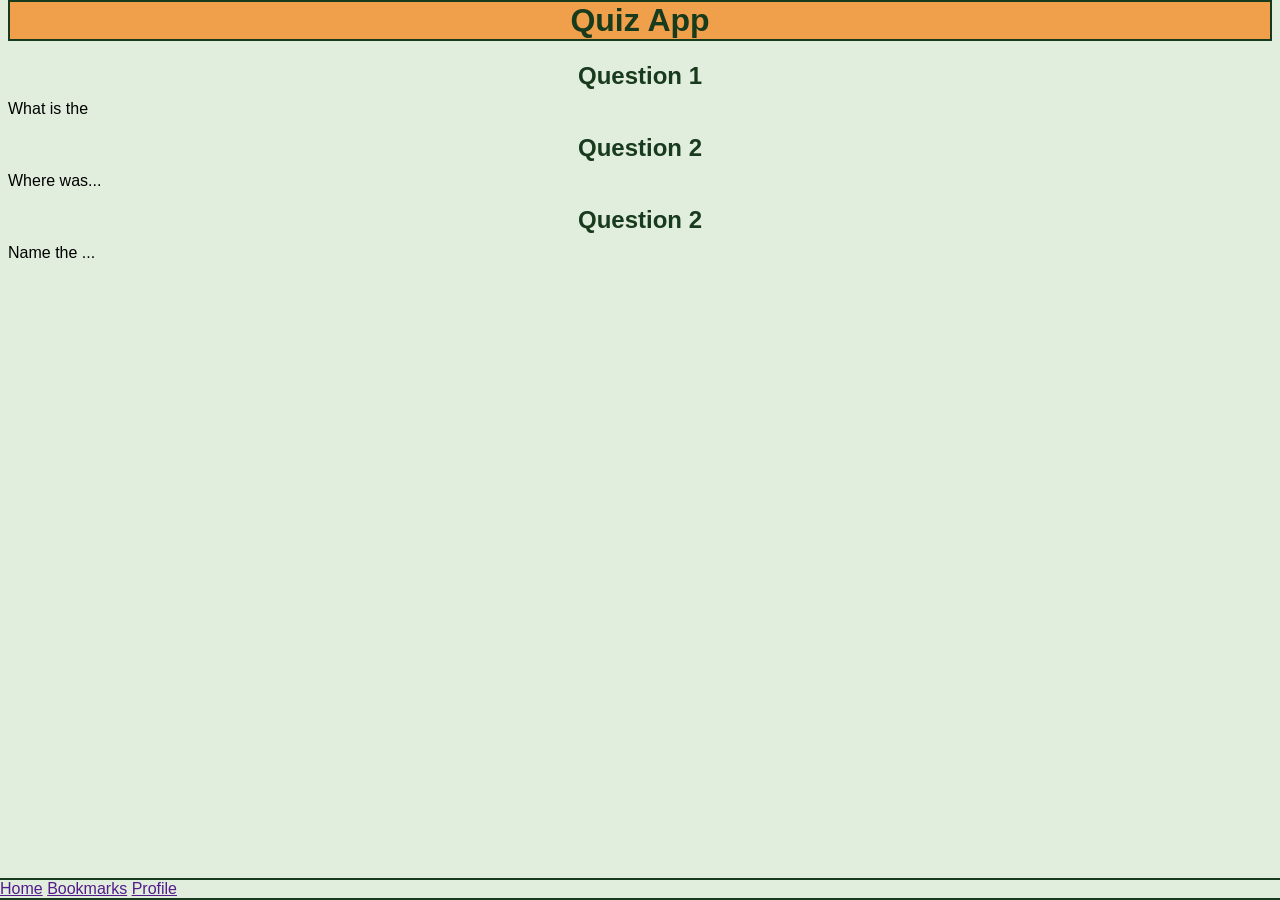
<file: index.html>
<!DOCTYPE html>
<html lang="en">
  <head>
    <meta charset="UTF-8" />
    <meta http-equiv="X-UA-Compatible" content="IE=edge" />
    <meta name="viewport" content="width=device-width, initial-scale=1.0" />
    <title>Quiz App</title>
    <link rel="stylesheet" href="./styles.css" />
  </head>

  <h1 class="feature-title">Quiz App</h1>

  <article class="Question1">
    <h2>Question 1</h2>
    <p>What is the</p>
  </article>

  <article class="Question2">
    <h2>Question 2</h2>
    <p>Where was...</p>
  </article>

  <article class="Question3">
    <h2>Question 2</h2>
    <p>Name the ...</p>
  </article>

  <body>
    <footer class="container">
      <a href="">Home</a>
      <a href="">Bookmarks</a>
      <a href="">Profile</a>
    </footer>
  </body>
</html>
</file>
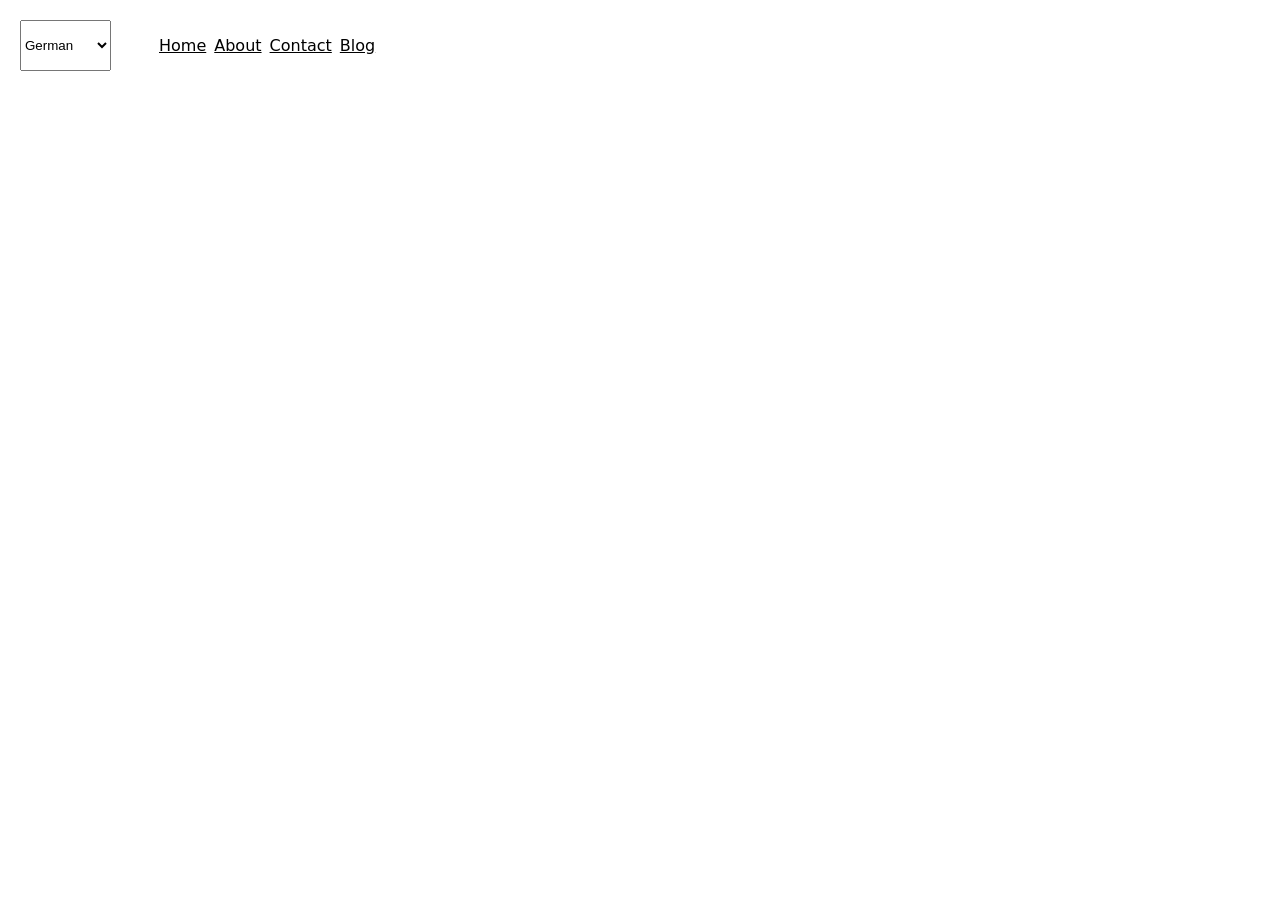
<file: js-loops_forin-select-nav/index.html>
<!DOCTYPE html>
<html lang="en">
  <head>
    <meta charset="utf-8" />
    <meta
      name="viewport"
      content="width=device-width, initial-scale=1, shrink-to-fit=no"
    />
    <title>JS Loops</title>
    <link rel="stylesheet" href="./css/styles.css" />
    <script src="./js/index.js" defer></script>
  </head>
  <body>
    <main data-js="main"></main>
  </body>
</html>
</file>
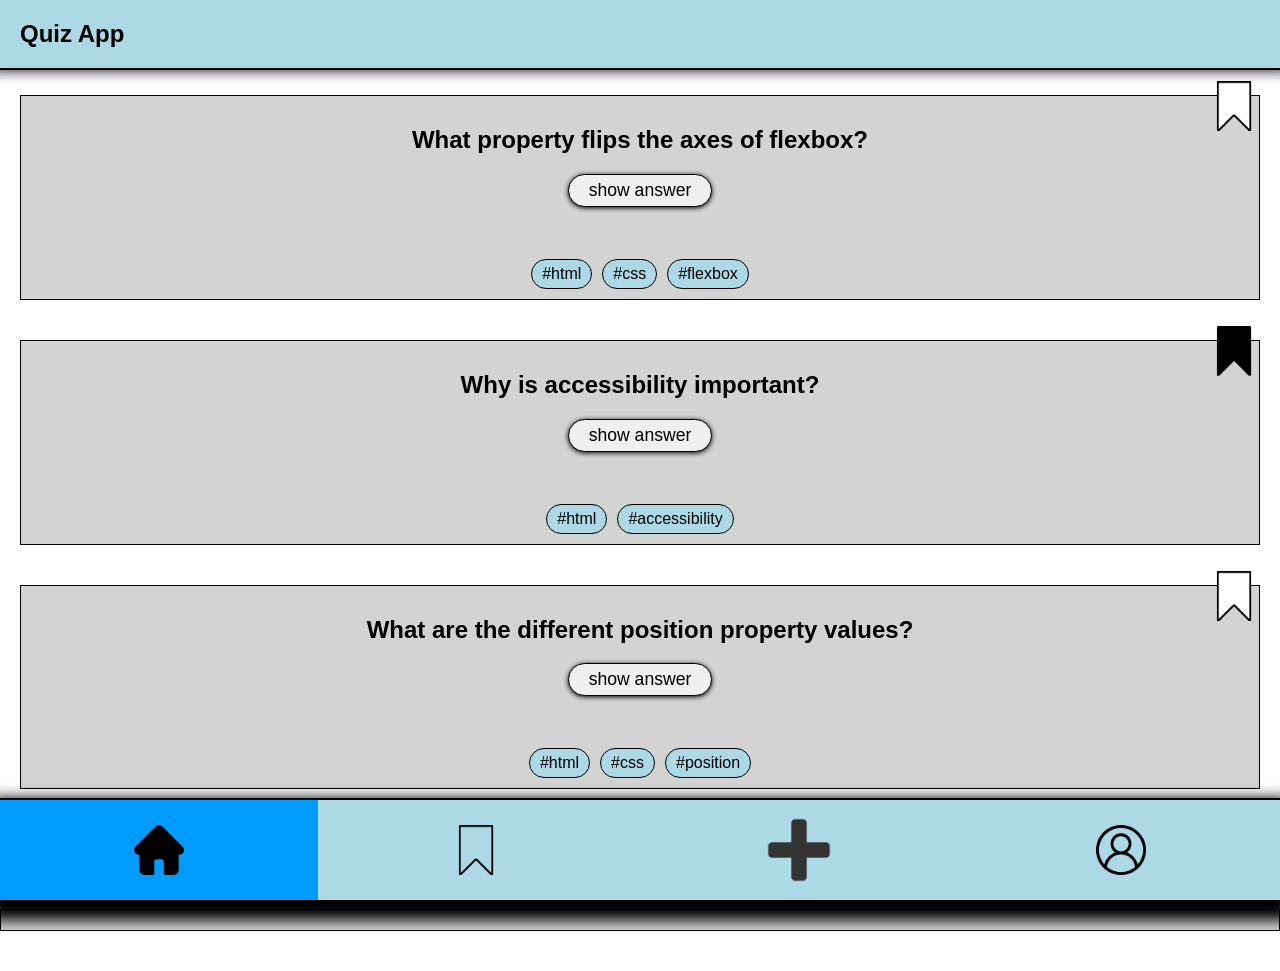
<file: recap-project-2_quiz-app/index.html>
<!DOCTYPE html>
<html lang="en">
  <head>
    <meta charset="UTF-8" />
    <meta http-equiv="X-UA-Compatible" content="IE=edge" />
    <meta name="viewport" content="width=device-width, initial-scale=1.0" />
    <title>Document</title>
    <link rel="stylesheet" href="./styles.css" />
    <script src="./index.js" defer></script>

  </head>
  <body>
    <header>
      <h1>Quiz App</h1>
    </header>
    <main>
      <section class="question-card">
        <img
          class="question-card__icon" data-js="question-card__icon"
          src="./assets/bookmark.png"
          alt="bookmark"
        />
        <h2 class="question-card__title">
          What property flips the axes of flexbox?
        </h2>
        <button class="question-card__button" data-js="question-card_button">show answer</button>
        <p class="question-card__answer_hidden" data-js="question-card__answer">flex direction</p>
        <!-- <p class="question-card__answer" style="display:none;" data-js="question-card__button">flex direction -->
        </p>

        <div class="question-card__tags">
          <div class="question-card__tag">#html</div>
          <div class="question-card__tag">#css</div>
          <div class="question-card__tag">#flexbox</div>
        </div>
      </section>
      <section class="question-card">
        <img
          class="question-card__icon question-card__icon--active"
          src="./assets/bookmark_filled.png"
          alt="bookmark filled"
        />
        <h2 class="question-card__title">Why is accessibility important?</h2>
        <button class="question-card__button">show answer</button>
        <p class="question-card__answer"></p>
        <div class="question-card__tags">
          <div class="question-card__tag">#html</div>
          <div class="question-card__tag">#accessibility</div>
        </div>
      </section>
      <section class="question-card">
        <img
          class="question-card__icon"
          src="./assets/bookmark.png"
          alt="bookmark"
        />
        <h2 class="question-card__title">
          What are the different position property values?
        </h2>
        <button class="question-card__button">show answer</button>
        <p class="question-card__answer"></p>
        <div class="question-card__tags">
          <div class="question-card__tag">#html</div>
          <div class="question-card__tag">#css</div>
          <div class="question-card__tag">#position</div>
        </div>
      </section>
    </main>
    <section>
   

    </section>
    <footer class="footer">
      <a href="index.html" class="footer__link footer__link--active">
        <img
          class="footer__icon footer__icon--filled"
          src="./assets/home_filled.png"
          alt="home filled"
        />
      </a>
      <a href="bookmark.html" class="footer__link">
        <img
          class="footer__icon"
          src="./assets/bookmark_transparent.png"
          alt="bookmark"
        />
      </a>
      <a href="form.html" class="footer__link">
        <img
          class="form__icon"
          src="./assets/plus-icon.png"
          alt="question"
        />
      </a>
      <a href="profile.html" class="footer__link">
        <img class="footer__icon" src="./assets/profile.png" alt="profile" />
      </a>
    </footer>
  </body>
</html>
</file>
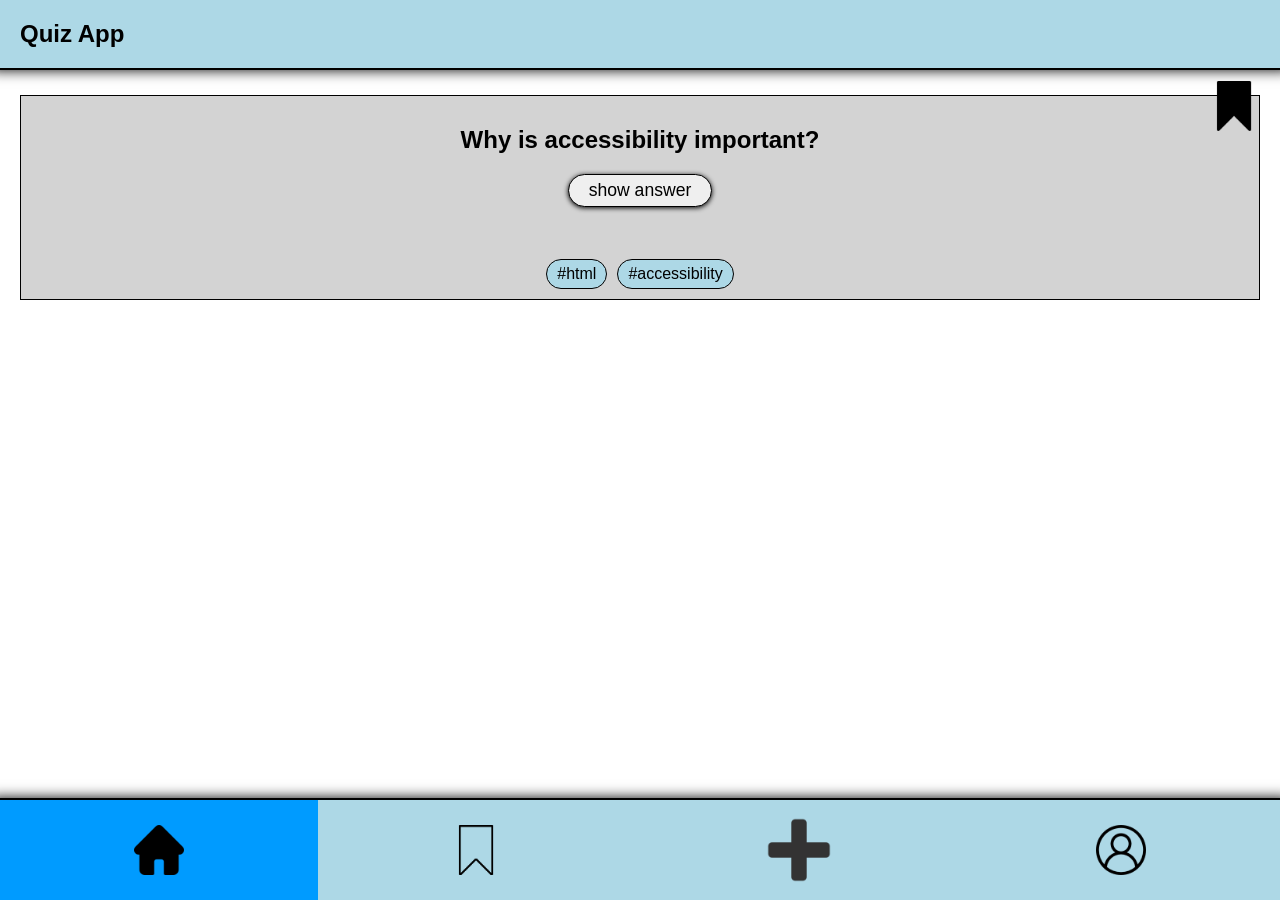
<file: recap-project-2_quiz-app/bookmark.html>
<!DOCTYPE html>
<html lang="en">
  <head>
    <meta charset="UTF-8" />
    <meta http-equiv="X-UA-Compatible" content="IE=edge" />
    <meta name="viewport" content="width=device-width, initial-scale=1.0" />
    <title>Document</title>
    <link rel="stylesheet" href="./styles.css" />
  </head>
  <body>
    <header>
      <h1>Quiz App</h1>
    </header>
    <main>
      <section class="question-card">
        <img
          class="question-card__icon question-card__icon--active"
          src="./assets/bookmark_filled.png"
          alt="bookmark filled"
        />
        <h2 class="question-card__question">Why is accessibility important?</h2>
        <button class="question-card__button">show answer</button>
        <p class="question-card__answer"></p>
        <div class="question-card__tags">
          <div class="question-card__tag">#html</div>
          <div class="question-card__tag">#accessibility</div>
        </div>
      </section>
    </main>
    
      <footer class="footer">
        <a href="index.html" class="footer__link footer__link--active">
          <img
            class="footer__icon footer__icon--filled"
            src="./assets/home_filled.png"
            alt="home filled"
          />
        </a>
        <a href="bookmark.html" class="footer__link">
          <img
            class="footer__icon"
            src="./assets/bookmark_transparent.png"
            alt="bookmark"
          />
        </a>
        <a href="form.html" class="footer__link">
          <img
            class="form__icon"
            src="./assets/plus-icon.png"
            alt="question"
          />
        </a>
        <a href="profile.html" class="footer__link">
          <img class="footer__icon" src="./assets/profile.png" alt="profile" />
        </a>
      </footer>

    
  </body>
</html>
</file>
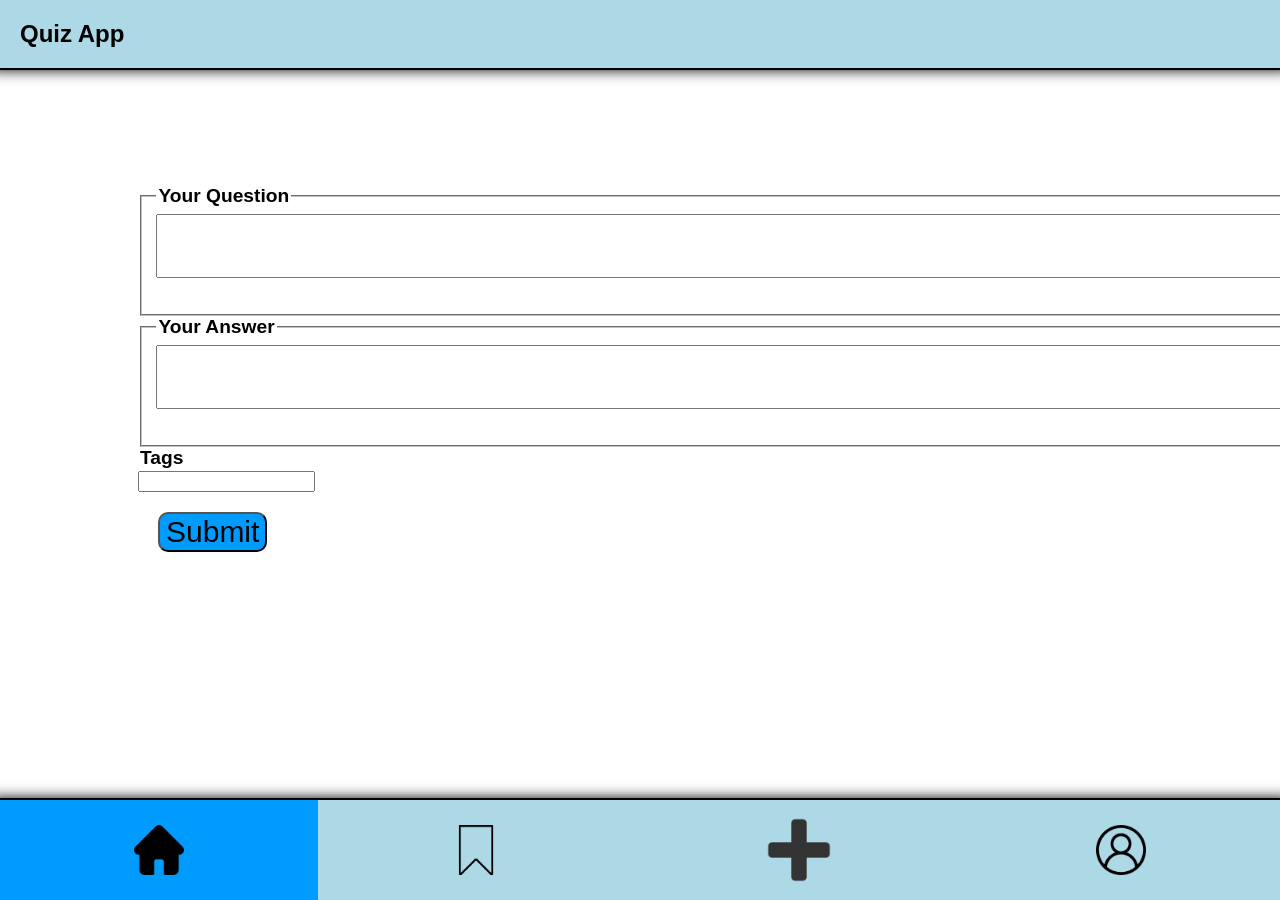
<file: recap-project-2_quiz-app/form.html>
<!DOCTYPE html>
<html lang="en">
  <head>
    <meta charset="UTF-8" />
    <meta http-equiv="X-UA-Compatible" content="IE=edge" />
    <meta name="viewport" content="width=device-width, initial-scale=1.0" />
    <title>Document</title>
    <link rel="stylesheet" href="./styles.css" />
    <script src="./index.js" defer></script>

  </head>
  
  
  <body>
    <header>
      <h1>Quiz App</h1>
    </header>
    <main></main>

<div class="form">
<form action="" data-js="formData">
<fieldset>
<legend>Your Question</legend>
<textarea data-js="question-text" type="text" name="question" id="question" rows="2" cols="120" minlength="20" maxlength="150" required></textarea>
<blockquote data-js="question-characters"></blockquote>
</fieldset>

<fieldset>
  <legend>Your Answer</legend>
  <textarea data-js="answer-text" type="text" name="answer" id="answer" minlength="20" maxlength="150" rows="2" cols="120" required></textarea>

  <blockquote data-js="answer-characters"></blockquote>

</fieldset>

    <legend>Tags</legend>
    <input type="text" id="tags" name="tags"></input>
    </fieldset>

<div class="submit-button">
<button class="submit-button__modify" type="submit">Submit</button>
 </div>   
</form>

</div>

    
    <div>
<footer class="footer">
        <a href="index.html" class="footer__link footer__link--active">
          <img
            class="footer__icon footer__icon--filled"
            src="./assets/home_filled.png"
            alt="home filled"
          />
        </a>
        <a href="bookmark.html" class="footer__link">
          <img
            class="footer__icon"
            src="./assets/bookmark_transparent.png"
            alt="bookmark"
          />
        </a>
        <a href="form.html" class="footer__link">
          <img
            class="form__icon"
            src="./assets/plus-icon.png"
            alt="question"
          />
        </a>
        <a href="profile.html" class="footer__link">
          <img class="footer__icon" src="./assets/profile.png" alt="profile" />
        </a>
      </footer>


    </div>
      
    
  </body>
</html>
</file>
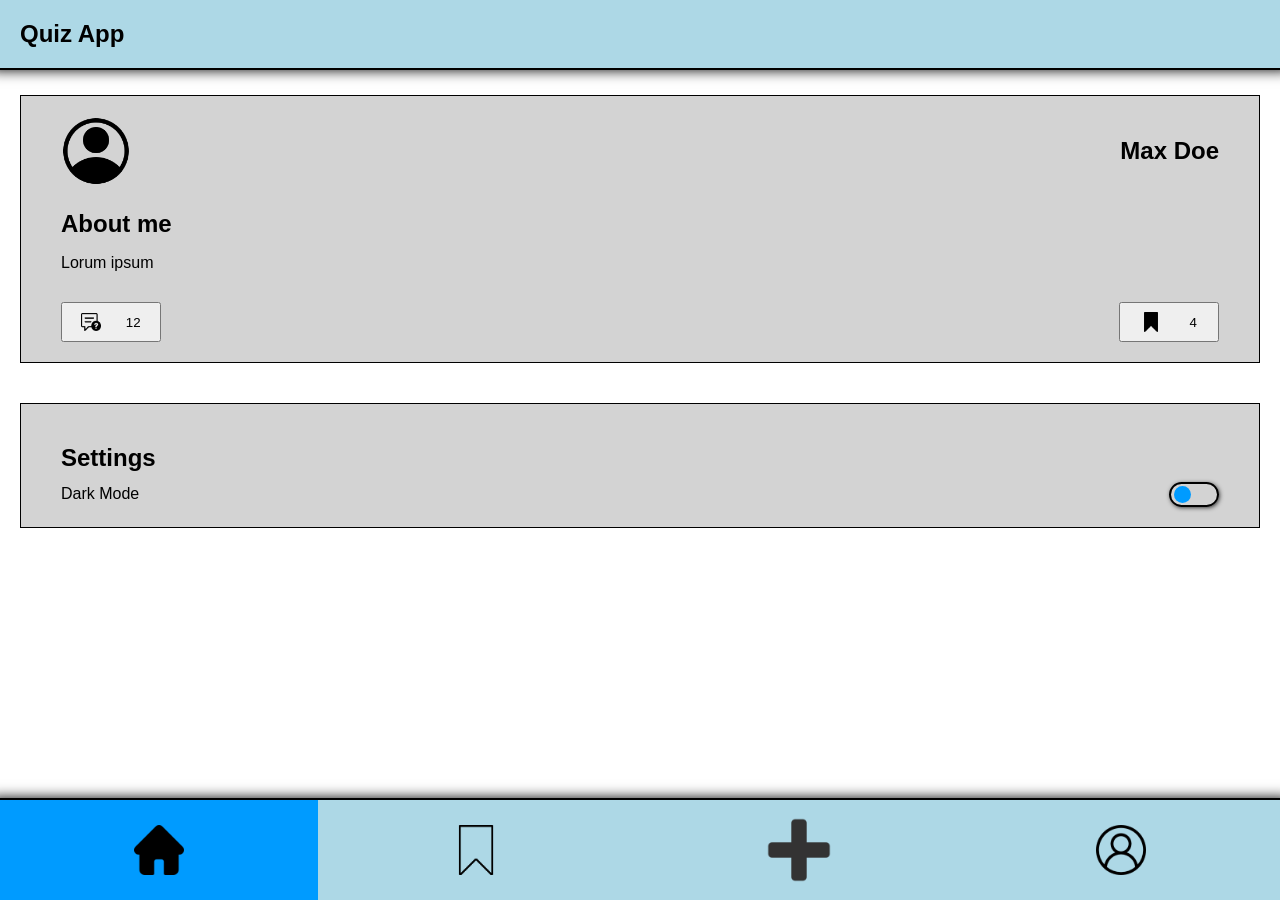
<file: recap-project-2_quiz-app/profile.html>
<!DOCTYPE html>
<html lang="en">
  <head>
    <meta charset="UTF-8" />
    <meta http-equiv="X-UA-Compatible" content="IE=edge" />
    <meta name="viewport" content="width=device-width, initial-scale=1.0" />
    <title>Document</title>
    <link rel="stylesheet" href="./styles.css" />
  </head>
  <body>
    <header>
      <h1>Quiz App</h1>
    </header>
    <main>
      <section class="profile">
        <div class="profile__name-wrapper">
          <img
            class="profile__icon active"
            src="./assets/profile_filled.png"
            alt="profile filled"
          />
          <h2 class="profile__name">Max Doe</h2>
        </div>
        <h3 class="profile__about-me-header">About me</h3>
        <p class="profile__about-me-content">Lorum ipsum</p>
        <div class="profile__button-wrapper">
          <button class="profile__question-button">
            <img src="assets/question.png" />
            <span>12</span>
          </button>
          <button class="profile__bookmark-button">
            <img src="assets/bookmark_filled.png" />
            <span>4</span>
          </button>
        </div>
      </section>
      <section class="settings">
        <h2 class="settings__title">Settings</h2>
        <div class="settings__dark-mode-wrapper">
          <label for="dark-mode" class="settings__dark-mode-label"
            >Dark Mode</label
          >
          <div class="switch-container">
            <input id="dark-mode" type="checkbox" />
            <div class="switch"></div>
          </div>
        </div>
      </section>
    </main>
    <footer class="footer">
      <a href="index.html" class="footer__link footer__link--active">
        <img
          class="footer__icon footer__icon--filled"
          src="./assets/home_filled.png"
          alt="home filled"
        />
      </a>
      <a href="bookmark.html" class="footer__link">
        <img
          class="footer__icon"
          src="./assets/bookmark_transparent.png"
          alt="bookmark"
        />
      </a>
      <a href="form.html" class="footer__link">
        <img
          class="form__icon"
          src="./assets/plus-icon.png"
          alt="question"
        />
      </a>
      <a href="profile.html" class="footer__link">
        <img class="footer__icon" src="./assets/profile.png" alt="profile" />
      </a>
    </footer>
  </body>
</html>
</file>
<file: styles.css>
/* @import "./nav.css" -> location of the file you wish to import */

* {
  box-sizing: border-box;
  margin-top: 0px;
  padding: 0px;
  background-color: #e1eedd;
  font-family: "Trebuchet MS", "Lucida Sans Unicode", "Lucida Grande",
    "Lucida Sans", Arial, sans-serif;
}

/* comprises main elements like color and size and stores them to later use  */
:root {
  --main-color: ;
}

h1 {
  border: solid 2px;
  text-align: center;
  color: #183a1d;
  background-color: #f0a04b;
}

h2 {
  margin: 10px;
  color: #183a1d;
  text-align: center;
}

.Questions {
  border: dotted 2px #f0a04b;
  padding: 20px;
  margin-bottom: 10px;
  position: relative;
  text-align: center;
}

.bookmark {
  position: absolute;
  top: 0px;
  right: 0px;
}

.buttons {
  background-color: #f0a04b;
  padding: 10px;
  border-radius: 10px 5px;
  margin-top: 10px;
  box-shadow: 3px 3px #183a1d;
  font-size: medium;
}

.tags {
  display: flex;
  gap: 10px;
  margin-top: 20px;
}

.tags > button {
  background-color: #fefbe9;
  border: solid 1px #183a1d;
  padding: 1px;
  border-radius: 5px;
}

footer {
  border-top: solid 2px #183a1d;
  border-bottom: solid 2px #183a1d;
  position: fixed;
  bottom: 0;
  left: 0;
  width: 100%;
}

.navbar {
  margin-top: 10px;
  display: flex;
  align-items: center;
  justify-content: space-around;
}

.navbar li {
  list-style: none;
}
</file>
<file: js-loops_forin-select-nav/css/styles.css>
*,
*::before,
*::after {
  box-sizing: border-box;
}

body {
  margin: 0;
  font-family: system-ui;
}

main {
  display: flex;
  gap: 0.5em;
  padding: 20px;
}

ul {
  display: flex;
  gap: 0.5em;
}

li {
  list-style: none;
}

a {
  color: black;
}
</file>
<file: recap-project-2_quiz-app/styles.css>
@import "./css/global.css";
@import "./css/components.css";
@import "./css/pages-home.css";
@import "./css/pages-profile.css";
</file>
